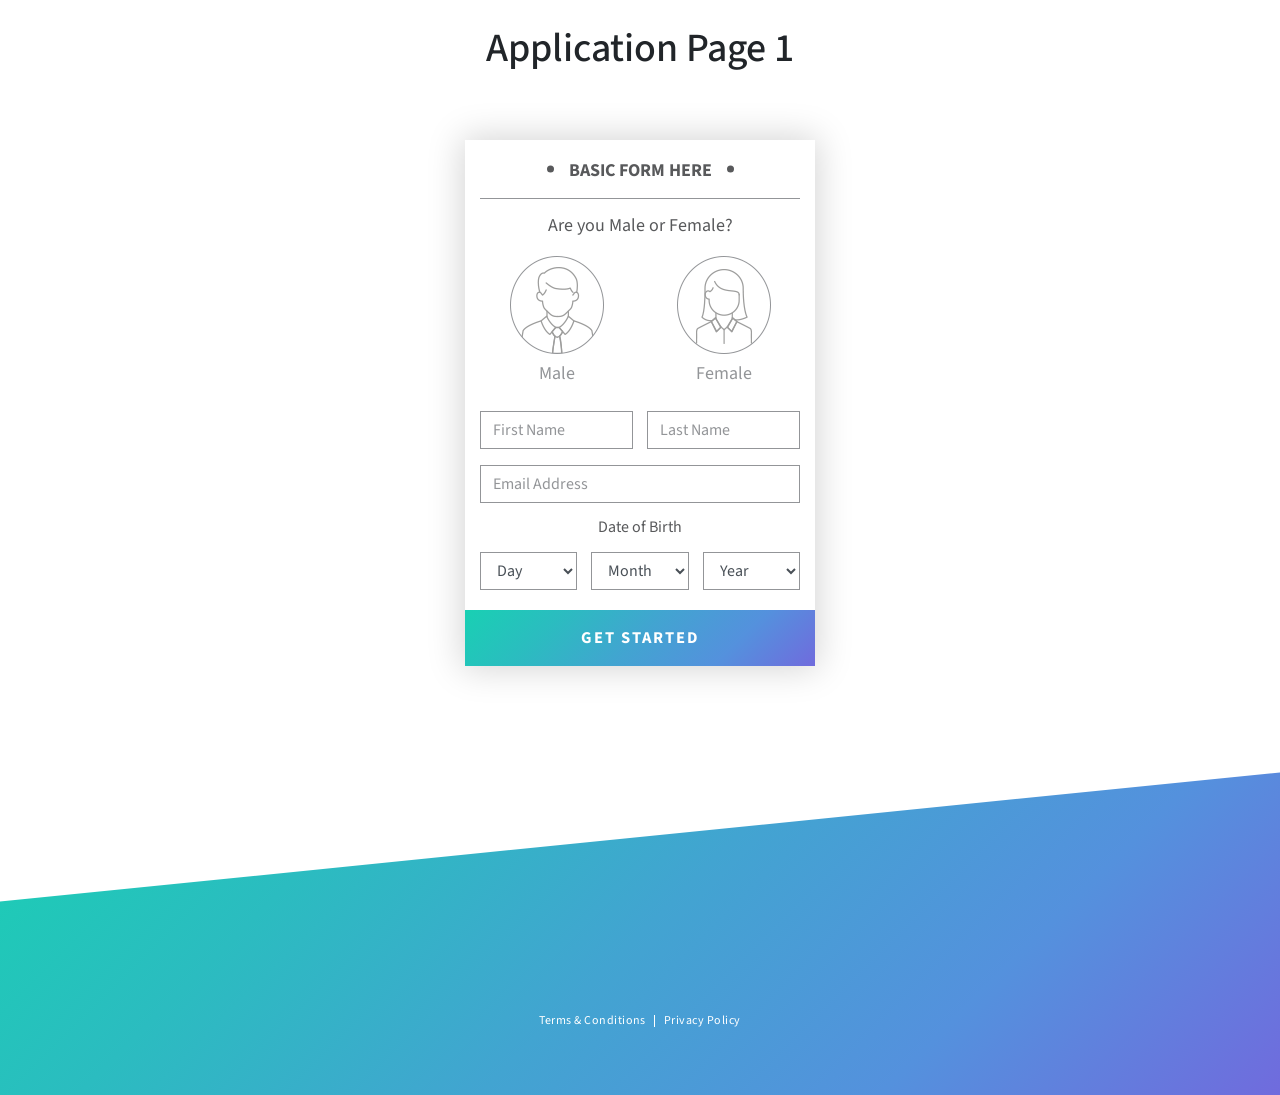
<file: index.html>
<html lang="en"><head>
<meta charset="utf-8">
<meta name="viewport" content="width=device-width, initial-scale=1, shrink-to-fit=no">
<link rel="stylesheet" type="text/css" href="https://stackpath.bootstrapcdn.com/bootstrap/4.3.1/css/bootstrap.min.css">
<link rel="stylesheet" type="text/css" href="css/style.css">
<link rel="stylesheet" type="text/css" href="css/topten.css">
<style type="text/css">
.icon-money:before, .icon-0:before {
				content: "\e911" !important;
		}
</style>
<title>Application Form</title>
</head>
<body>
<div class="header">
	<div class="container">
		<div class="row justify-content-center">
			<div class="col-12 text-center">
				<h1>Application Page 1</h1>
			</div>
		</div>
	</div>
</div>
<div class="banner">

	<div class="container relative">
					
				
		<div class="row justify-content-center">
			<div class="col-md-6 col-xl-4">
				<div class="signup-form">
	<form action="index.php" method="post">
		<div class="signup-inner">
			<h4>Basic Form Here</span></h4>
			<hr>
			<h5>Are you Male or Female?</h5>
			<div class="form-row mb-3">
				<div class="col">
					<label class="img-radio">
						<input type="radio" name="sex" value="male">
						<img src="images/male.png">
						<img src="images/male-hover.png">
						<span>Male</span>
					</label>
				</div>
				<div class="col">
					<label class="img-radio">
						<input type="radio" name="sex" value="female">
						<img src="images/female.png">
						<img src="images/female-hover.png">
						<span>Female</span>
					</label>
				</div>
			</div>
			<div class="form-row mb-3">
				<div class="col">
					<input class="form-control" type="text" name="firstname" placeholder="First Name" autocomplete="off">
				</div>
				<div class="col">
					<input class="form-control" type="text" name="lastname" placeholder="Last Name" autocomplete="off">
				</div>
			</div>
			<input class="form-control" type="email" name="email" placeholder="Email Address" autocomplete="off">
			<h6>Date of Birth</h6>
			<div class="form-row">
				<div class="col">
					<select class="form-control" name="dob_day">
						<option selected="" disabled="">Day</option>
													<option value="1">1</option>
													<option value="2">2</option>
													<option value="3">3</option>
													<option value="4">4</option>
													<option value="5">5</option>
													<option value="6">6</option>
													<option value="7">7</option>
													<option value="8">8</option>
													<option value="9">9</option>
													<option value="10">10</option>
													<option value="11">11</option>
													<option value="12">12</option>
													<option value="13">13</option>
													<option value="14">14</option>
													<option value="15">15</option>
													<option value="16">16</option>
													<option value="17">17</option>
													<option value="18">18</option>
													<option value="19">19</option>
													<option value="20">20</option>
													<option value="21">21</option>
													<option value="22">22</option>
													<option value="23">23</option>
													<option value="24">24</option>
													<option value="25">25</option>
													<option value="26">26</option>
													<option value="27">27</option>
													<option value="28">28</option>
													<option value="29">29</option>
													<option value="30">30</option>
													<option value="31">31</option>
											</select>
				</div>
				<div class="col">
					<select class="form-control" name="dob_month">
						<option selected="" disabled="">Month</option>
													<option value="1">January</option>
													<option value="2">February</option>
													<option value="3">March</option>
													<option value="4">April</option>
													<option value="5">May</option>
													<option value="6">June</option>
													<option value="7">July</option>
													<option value="8">August</option>
													<option value="9">September</option>
													<option value="10">October</option>
													<option value="11">November</option>
													<option value="12">December</option>
											</select>
				</div>
				<div class="col">
					<select class="form-control" name="dob_year">
						<option selected="" disabled="">Year</option>
													<option value="2013">2013</option>
													<option value="2012">2012</option>
													<option value="2011">2011</option>
													<option value="2010">2010</option>
													<option value="2009">2009</option>
													<option value="2008">2008</option>
													<option value="2007">2007</option>
													<option value="2006">2006</option>
													<option value="2005">2005</option>
													<option value="2004">2004</option>
													<option value="2003">2003</option>
													<option value="2002">2002</option>
													<option value="2001">2001</option>
													<option value="2000">2000</option>
													<option value="1999">1999</option>
													<option value="1998">1998</option>
													<option value="1997">1997</option>
													<option value="1996">1996</option>
													<option value="1995">1995</option>
													<option value="1994">1994</option>
													<option value="1993">1993</option>
													<option value="1992">1992</option>
													<option value="1991">1991</option>
													<option value="1990">1990</option>
													<option value="1989">1989</option>
													<option value="1988">1988</option>
													<option value="1987">1987</option>
													<option value="1986">1986</option>
													<option value="1985">1985</option>
													<option value="1984">1984</option>
													<option value="1983">1983</option>
													<option value="1982">1982</option>
													<option value="1981">1981</option>
													<option value="1980">1980</option>
													<option value="1979">1979</option>
													<option value="1978">1978</option>
													<option value="1977">1977</option>
													<option value="1976">1976</option>
													<option value="1975">1975</option>
													<option value="1974">1974</option>
													<option value="1973">1973</option>
													<option value="1972">1972</option>
													<option value="1971">1971</option>
													<option value="1970">1970</option>
													<option value="1969">1969</option>
													<option value="1968">1968</option>
													<option value="1967">1967</option>
													<option value="1966">1966</option>
													<option value="1965">1965</option>
													<option value="1964">1964</option>
													<option value="1963">1963</option>
													<option value="1962">1962</option>
													<option value="1961">1961</option>
													<option value="1960">1960</option>
													<option value="1959">1959</option>
													<option value="1958">1958</option>
													<option value="1957">1957</option>
													<option value="1956">1956</option>
													<option value="1955">1955</option>
													<option value="1954">1954</option>
													<option value="1953">1953</option>
													<option value="1952">1952</option>
													<option value="1951">1951</option>
													<option value="1950">1950</option>
													<option value="1949">1949</option>
													<option value="1948">1948</option>
													<option value="1947">1947</option>
													<option value="1946">1946</option>
													<option value="1945">1945</option>
													<option value="1944">1944</option>
													<option value="1943">1943</option>
													<option value="1942">1942</option>
													<option value="1941">1941</option>
													<option value="1940">1940</option>
													<option value="1939">1939</option>
													<option value="1938">1938</option>
													<option value="1937">1937</option>
													<option value="1936">1936</option>
													<option value="1935">1935</option>
													<option value="1934">1934</option>
													<option value="1933">1933</option>
													<option value="1932">1932</option>
													<option value="1931">1931</option>
													<option value="1930">1930</option>
													<option value="1929">1929</option>
													<option value="1928">1928</option>
													<option value="1927">1927</option>
													<option value="1926">1926</option>
													<option value="1925">1925</option>
													<option value="1924">1924</option>
													<option value="1923">1923</option>
													<option value="1922">1922</option>
													<option value="1921">1921</option>
											</select>
				</div>
			</div>
		</div>
		<input class="btn btn-primary btn-block disableonsubmit" type="submit" value="Get started">
	</form>
</div>			</div>
		</div>
		
	</div>
</div>

<div class="footer text-center">
	<div class="container">
		
		<div class="row">
			<div class="col-12 copyright">
				<ul>
					<li><a href="terms-conditions.html">Terms &amp; Conditions</a></li>
					<li><a href="privacy-policy.html">Privacy Policy</a></li>
				</ul>
				
				
			</div>
		</div>
	</div>
</div>
<script type="text/javascript" src="https://code.jquery.com/jquery-3.3.1.min.js"></script>
<script type="text/javascript" src="https://cdnjs.cloudflare.com/ajax/libs/popper.js/1.14.7/umd/popper.min.js"></script>
<script type="text/javascript" src="https://stackpath.bootstrapcdn.com/bootstrap/4.3.1/js/bootstrap.min.js"></script>
<script type="text/javascript" src="js/scripts.js"></script>

<style>.tb_button {padding:1px;cursor:pointer;border-right: 1px solid #8b8b8b;border-left: 1px solid #FFF;border-bottom: 1px solid #fff;}.tb_button.hover {borer:2px outset #def; background-color: #f8f8f8 !important;}.ws_toolbar {z-index:100000} .ws_toolbar .ws_tb_btn {cursor:pointer;border:1px solid #555;padding:3px}   .tb_highlight{background-color:yellow} .tb_hide {visibility:hidden} .ws_toolbar img {padding:2px;margin:0px}</style></body></html>
</file>
<file: css/style.css>
@import url(https://fonts.googleapis.com/css?family=Pacifico|Source+Sans+Pro:400,600,600i,700,700i&display=swap);body{font-family:"Source Sans Pro",sans-serif}.video-poster{cursor:pointer}.video-modal{overflow:hidden}.video-modal .modal-content{border:none}.video-modal .modal-body{position:relative;overflow:hidden}.video-modal .modal-body .close{position:absolute;top:10px;right:10px;z-index:999;padding:0 4px}.video-modal .modal-body .close:focus{outline:none}.video-modal .modal-body video{max-width:100%;height:auto;float:left}.header{position:absolute;z-index:10;width:100%;padding:25px 0}.header .nav-toggle{position:fixed;top:30px;right:20px;z-index:999;display:inline-block;width:25px;height:20px;cursor:pointer}.header .nav-toggle span{display:inline-block;width:100%;height:2px;background-color:#ffffff;position:absolute;-webkit-transition:all .25s ease;-moz-transition:all .25s ease;-ms-transition:all .25s ease;-o-transition:all .25s ease;transition:all .25s ease}.header .nav-toggle span:nth-child(1){top:0}.header .nav-toggle span:nth-child(2){top:9px}.header .nav-toggle span:nth-child(3){top:18px}.header .nav-toggle.dark span{background-color:#58595b}.header .nav-toggle.active span{background-color:#58595b}.header .nav-toggle.active span:nth-child(1){top:8px;-webkit-transform:rotate(45deg);-moz-transform:rotate(45deg);-ms-transform:rotate(45deg);-o-transform:rotate(45deg);transform:rotate(45deg)}.header .nav-toggle.active span:nth-child(2){opacity:0}.header .nav-toggle.active span:nth-child(3){top:8px;-webkit-transform:rotate(-45deg);-moz-transform:rotate(-45deg);-ms-transform:rotate(-45deg);-o-transform:rotate(-45deg);transform:rotate(-45deg)}.header .nav-toggle.active+.menu{left:0}.header .menu{position:fixed;z-index:998;width:100vw;height:100vh;background-color:#ffffff;top:0;left:-100%;padding:120px 80px;-webkit-transition:left .5s ease;-moz-transition:left .5s ease;-ms-transition:left .5s ease;-o-transition:left .5s ease;transition:left .5s ease}.header .menu ul{list-style-type:none;margin:0;padding:0}.header .menu ul li{margin-bottom:15px}.header .menu ul li a,.header .menu ul li a:before{background:transparent;display:initial}.header .menu ul li a{font-size:30px;color:#58595b;text-decoration:none;-webkit-transition:all .25s ease;-moz-transition:all .25s ease;-ms-transition:all .25s ease;-o-transition:all .25s ease;transition:all .25s ease}.header .menu ul li a .icon{display:inline-block;width:56px;text-align:center;margin:0 0 0 -10px;font-size:24px}.header .menu ul li a .icon,.header .menu ul li a .icon::before{background:-webkit-gradient(linear, left top, right top, from(#30b7c4), to(#5392dd));-webkit-background-clip:text;-webkit-text-fill-color:transparent}.header .menu ul li a:before{-webkit-transition:all .25s ease;-moz-transition:all .25s ease;-ms-transition:all .25s ease;-o-transition:all .25s ease;transition:all .25s ease}.header .menu ul li a:hover,.header .menu ul li a:hover:before{background:-webkit-gradient(linear, left top, left bottom, from(#30b7c4), to(#5392dd));-webkit-background-clip:text;-webkit-text-fill-color:transparent}.header .menu ul li:last-child{margin-bottom:0}.header .logo{margin-top:8px}.header .logo img{width:auto;height:40px;max-width:none}.banner{color:#ffffff;padding:90px 0;position:relative}.banner .banner-overlay{width:100%;height:70vh;position:absolute;top:0;left:0;-webkit-clip-path:polygon(0 0, 100% 0, 100% 80%, 0% 100%);clip-path:polygon(0 0, 100% 0, 100% 80%, 0% 100%);overflow:hidden}.banner .banner-overlay.home{min-height:560px}.banner .banner-overlay img{float:right;width:auto;height:auto;min-width:100%;min-height:100%}.banner .banner-overlay .gradient{background:#19d0b3;background:-moz-linear-gradient(-45deg, #19d0b3 0%, #2bbcc0 25%, #42a4d1 50%, #5491dd 75%, #706bdd 100%);background:-webkit-linear-gradient(-45deg, #19d0b3 0%, #2bbcc0 25%, #42a4d1 50%, #5491dd 75%, #706bdd 100%);background:linear-gradient(135deg, #19d0b3 0%, #2bbcc0 25%, #42a4d1 50%, #5491dd 75%, #706bdd 100%);filter:progid:DXImageTransform.Microsoft.gradient( startColorstr='#19d0b3', endColorstr='#706bdd',GradientType=1 );width:100%;height:100%;position:absolute;top:0;left:0;opacity:0.85}.banner .quotes-slider{display:none;position:absolute;width:100%;height:100%}.banner .quotes-slider .quote{width:163px;height:152px;position:absolute;background-repeat:no-repeat;text-align:center;padding:30px 35px;font-size:16px;line-height:18px;-webkit-transition:opacity .5s ease;-moz-transition:opacity .5s ease;-ms-transition:opacity .5s ease;-o-transition:opacity .5s ease;transition:opacity .5s ease}.banner .quotes-slider .quote>span{width:calc(100% - 60px);position:absolute;top:calc(50% - 6px);left:50%;-webkit-transform:translate(-50%, -50%);-moz-transform:translate(-50%, -50%);-ms-transform:translate(-50%, -50%);-o-transform:translate(-50%, -50%);transform:translate(-50%, -50%)}.banner .quotes-slider .quote>span strong{font-family:"Pacifico",cursive;font-weight:normal;font-size:24px}.banner .quotes-slider .quote.left{background-image:url(../images/quote-left.png)}.banner .quotes-slider .quote.right{background-image:url(../images/quote-right.png)}.banner .quotes-slider .quote.faded{opacity:0}.banner .quotes-slider.init-slider .quote{display:none}.banner.banner-small .banner-overlay{height:170px;-webkit-clip-path:polygon(0 0, 100% 0, 100% 35%, 0% 100%);clip-path:polygon(0 0, 100% 0, 100% 35%, 0% 100%)}.banner.banner-mid{padding-bottom:60px}.banner.banner-mid .banner-overlay{height:300px;-webkit-clip-path:polygon(0 0, 100% 0, 100% 55%, 0% 100%);clip-path:polygon(0 0, 100% 0, 100% 55%, 0% 100%)}.banner h1{font-size:45px;font-weight:700;margin:0 0 10px}.banner p{font-size:18px;line-height:28px;margin:0;color:#ffffff}.banner p strong{font-weight:600}.banner p em{font-style:italic}.banner p.small{font-size:12px}.banner p.medium-small{font-size:14px}h3.small{font-size:18px;text-transform:uppercase;font-weight:700;color:#58595b}h3{font-weight:700;text-transform:uppercase;font-size:28px;color:#58595b}h3 strong{font-family:"Pacifico",cursive;font-weight:400;text-transform:none}h3.small{font-size:20px;font-weight:700}h3.fancytext strong{color:#ffffff}h3.fancytext strong span{color:#ffffff;-webkit-transition:color .25s ease;-moz-transition:color .25s ease;-ms-transition:color .25s ease;-o-transition:color .25s ease;transition:color .25s ease}h3.fancytext strong span.faded{color:#58595b}h4{font-size:25px;font-weight:400;color:#58595b}h4 strong{font-weight:700}p{font-size:18px;line-height:28px;color:#58595b}p strong{font-weight:700}.home-grid .border{padding:30px 27px 0}.home-grid img{width:100%}.home-grid .icon,.home-grid .icon:before{background:-webkit-gradient(linear, left top, right top, from(#30b7c4), to(#5392dd));-webkit-background-clip:text;-webkit-text-fill-color:transparent}.home-grid .icon{display:block;font-size:28px;margin:0 0 15px}.home-grid .title{font-size:18px;font-weight:700;color:#58595b;text-transform:uppercase;display:block;margin:0 0 8px}.home-grid p{margin:0;font-size:15px;line-height:22px}.accordions .accordion{border:1px solid #939598;padding:16px 20px}.accordions .accordion:not(:first-child){border-top:none}.accordions .accordion .title{position:relative;font-size:18px;color:#58595b;padding-right:40px;cursor:pointer;-webkit-touch-callout:none;-webkit-user-select:none;-khtml-user-select:none;-moz-user-select:none;-ms-user-select:none;user-select:none}.accordions .accordion .title .icon{font-size:28px;position:absolute;top:50%;right:0;-webkit-transform:translateY(-50%);-moz-transform:translateY(-50%);-ms-transform:translateY(-50%);-o-transform:translateY(-50%);transform:translateY(-50%)}.accordions .accordion .title .icon,.accordions .accordion .title .icon::before{display:initial;background:-webkit-gradient(linear, left top, left bottom, from(#30b7c4), to(#5392dd));-webkit-background-clip:text;-webkit-text-fill-color:transparent}.accordions .accordion .content{display:none;padding:20px 0 0}.accordions .accordion .content p:last-child{margin-bottom:0}.content h1{font-weight:700;text-transform:uppercase;font-size:35px;color:#58595b}.content h1 strong{font-family:"Pacifico",cursive;font-weight:400;text-transform:none}.content h3{font-size:24px}.content h4{font-size:18px;text-transform:uppercase;color:#58595b;font-weight:700}.content p{font-size:16px;line-height:22px}.content ul,.content ol{font-size:16px;line-height:22px;color:#58595b}.content.grid .icon{display:block;font-size:34px;margin-bottom:18px}.content.grid p{font-size:17px;line-height:27px}.styled-list{width:calc(100% + 30px + 30px);list-style-type:none;text-align:left;margin:0 -30px}.styled-list li{border-top:1px solid rgba(147,149,152,0.4);font-size:18px;color:#58595b;padding:18px 0}.styled-list li:last-child{border-bottom:1px solid rgba(147,149,152,0.4)}.styled-list li .tick{position:relative;top:-2px;margin-right:10px}.reviews img{margin-bottom:8px}.reviews p{font-size:14px;line-height:24px;color:#58595b}.reviews p strong{font-weight:700}.reviews p em strong{font-weight:700}hr.dark{width:100%;height:1px;border:none;background-color:#939598}.card{border:none;border-radius:0;-webkit-box-shadow:0 12px 33px 3px rgba(0,0,0,0.17);box-shadow:0 12px 33px 3px rgba(0,0,0,0.17)}.signup-form{background-color:#ffffff;-webkit-box-shadow:0 0 33px 3px rgba(0,0,0,0.17);box-shadow:0 0 33px 3px rgba(0,0,0,0.17);color:#58595b;text-align:center;margin:50px 0 0}.signup-form .signup-inner{padding:15px 15px 20px;position:relative;overflow:hidden}.signup-form .signup-inner::before{content:"";width:100%;height:100%;position:absolute;top:0;background:-moz-linear-gradient(left, rgba(255,255,255,0) 0%, rgba(255,255,255,0.8) 50%, rgba(128,186,232,0) 99%, rgba(125,185,232,0) 100%);background:-webkit-gradient(linear, left top, right top, color-stop(0%, rgba(255,255,255,0)), color-stop(50%, rgba(255,255,255,0.8)), color-stop(99%, rgba(128,186,232,0)), color-stop(100%, rgba(125,185,232,0)));background:-webkit-linear-gradient(left, rgba(255,255,255,0) 0%, rgba(255,255,255,0.8) 50%, rgba(128,186,232,0) 99%, rgba(125,185,232,0) 100%);background:-o-linear-gradient(left, rgba(255,255,255,0) 0%, rgba(255,255,255,0.8) 50%, rgba(128,186,232,0) 99%, rgba(125,185,232,0) 100%);background:-ms-linear-gradient(left, rgba(255,255,255,0) 0%, rgba(255,255,255,0.8) 50%, rgba(128,186,232,0) 99%, rgba(125,185,232,0) 100%);background:linear-gradient(to right, rgba(255,255,255,0) 0%, rgba(255,255,255,0.8) 50%, rgba(128,186,232,0) 99%, rgba(125,185,232,0) 100%);filter:progid:DXImageTransform.Microsoft.gradient( startColorstr='#00ffffff', endColorstr='#007db9e8',GradientType=1 );-webkit-transform:translateX(-150%);-moz-transform:translateX(-150%);-ms-transform:translateX(-150%);-o-transform:translateX(-150%);transform:translateX(-150%);-webkit-animation:slide 1.5s ease 0s infinite normal;-moz-animation:slide 1.5s ease 0s infinite normal;-ms-animation:slide 1.5s ease 0s infinite normal;-o-animation:slide 1.5s ease 0s infinite normal;animation:slide 1.5s ease 0s infinite normal}.signup-form h4{position:relative;font-weight:700;text-transform:uppercase;margin:5px 0;font-size:18px}.signup-form h4::before,.signup-form h4::after{content:"";width:7px;height:7px;display:inline-block;background-color:#58595b;border-radius:50%;-webkit-transform:translateY(-50%);-moz-transform:translateY(-50%);-ms-transform:translateY(-50%);-o-transform:translateY(-50%);transform:translateY(-50%)}.signup-form h4::before{margin-right:15px}.signup-form h4::after{margin-left:15px}.signup-form h4 strong{font-family:"Pacifico",cursive;font-weight:400;text-transform:none}.signup-form hr{width:100%;height:1px;border:none;background-color:#939598}.signup-form h5{font-size:18px;font-weight:400;margin:0 0 20px}.signup-form .img-radio{position:relative}.signup-form .img-radio input[type="radio"]{display:none}.signup-form .img-radio input[type="radio"]+img{display:block}.signup-form .img-radio input[type="radio"]+img+img{position:absolute;top:0;left:0;cursor:pointer;opacity:0;-webkit-transition:opacity .25s ease;-moz-transition:opacity .25s ease;-ms-transition:opacity .25s ease;-o-transition:opacity .25s ease;transition:opacity .25s ease}.signup-form .img-radio input[type="radio"]+img+img:hover{opacity:1}.signup-form .img-radio input[type="radio"]:checked+img+img{opacity:1}.signup-form .img-radio span{display:block;font-size:18px;color:#939598;margin:6px 0 0}.signup-form h6{font-size:16px;font-weight:400;margin:15px 0}.panels{padding:30px 0 160px}.panels #select-all{width:160px;height:160px;border-radius:50%;border:none;margin:0 0 80px;font-size:16px;line-height:22px;letter-spacing:2px;text-transform:uppercase;font-weight:700;padding:0 20px}.panels #select-all:focus{outline:none}.panels #select-all+.panel::before{content:"";width:1px;height:80px;background-color:#939598;position:absolute;top:-81px;left:50%;-webkit-transform:translateX(-50%);-moz-transform:translateX(-50%);-ms-transform:translateX(-50%);-o-transform:translateX(-50%);transform:translateX(-50%)}.panels .panel{position:relative;border:1px solid #939598;margin:0 0 80px;font-size:18px;color:#58595b}.panels .panel::after{content:"";width:1px;height:80px;background-color:#939598;position:absolute;top:calc(100% + 1px);left:50%;-webkit-transform:translateX(-50%);-moz-transform:translateX(-50%);-ms-transform:translateX(-50%);-o-transform:translateX(-50%);transform:translateX(-50%)}.panels .panel>.row>div:nth-child(2){padding:20px 22px 15px}.panels .panel p{margin-bottom:10px}.panels .panel ul{list-style-type:none;margin:0;padding:0 0 0 22px}.panels .panel ul li{font-size:16px;font-weight:400}.panels .panel ul li strong{font-weight:700}.panels .panel ul.details{list-style-type:none;margin:10px 0 0;padding:0}.panels .panel ul.details li{font-size:14px;display:inline-block;cursor:pointer;margin-right:22px;position:relative;-webkit-transition:color .25s ease;-moz-transition:color .25s ease;-ms-transition:color .25s ease;-o-transition:color .25s ease;transition:color .25s ease}.panels .panel ul.details li::after{content:"";width:1px;height:70%;background-color:#58595b;position:absolute;top:50%;right:-14px;-webkit-transform:translateY(-50%);-moz-transform:translateY(-50%);-ms-transform:translateY(-50%);-o-transform:translateY(-50%);transform:translateY(-50%)}.panels .panel ul.details li:last-child{margin-right:0}.panels .panel ul.details li:last-child::after{display:none}.panels .panel ul.details li:hover{color:#1ccdb5}.panels .panel ul.rewards{width:90%;list-style-type:none;margin:0 auto;padding:0}.panels .panel ul.rewards li{float:left;width:calc(100% / 3);text-align:center;font-size:28px;margin:2px 0}.panels .panel .panel-content ul{padding:0 0 0 25px}.panels .panel .panel-content ul li{position:relative}.panels .panel .panel-content ul li:before{content:"\e90f";font-family:'topten' !important;speak:none;font-style:normal;font-weight:normal;font-variant:normal;text-transform:none;line-height:1;-webkit-font-smoothing:antialiased;-moz-osx-font-smoothing:grayscale;background:-webkit-gradient(linear, left top, left bottom, from(#30b7c4), to(#5392dd));-webkit-background-clip:text;-webkit-text-fill-color:transparent;display:initial;position:absolute;top:6px;left:-25px}.panels .panel input[type="checkbox"]{display:none}.panels .panel button{width:100%;font-size:20px;font-weight:700;color:#ffffff;text-transform:uppercase;padding:14px 0;border:none;letter-spacing:4px;background:#19d0b3;background:-moz-linear-gradient(-45deg, #19d0b3 0%, #2bbcc0 25%, #42a4d1 50%, #5491dd 75%, #706bdd 100%);background:-webkit-linear-gradient(-45deg, #19d0b3 0%, #2bbcc0 25%, #42a4d1 50%, #5491dd 75%, #706bdd 100%);background:linear-gradient(135deg, #19d0b3 0%, #2bbcc0 25%, #42a4d1 50%, #5491dd 75%, #706bdd 100%);filter:progid:DXImageTransform.Microsoft.gradient( startColorstr='#19d0b3', endColorstr='#706bdd',GradientType=1 )}.panels .panel button:focus{outline:none}.panels .panel button.selected{color:#a7a7a7;border:1px solid #d3d3d3;background:#dbdbdb;background:-moz-linear-gradient(top, #dbdbdb 0%, #ededed 100%);background:-webkit-linear-gradient(top, #dbdbdb 0%, #ededed 100%);background:linear-gradient(to bottom, #dbdbdb 0%, #ededed 100%);filter:progid:DXImageTransform.Microsoft.gradient( startColorstr='#dbdbdb', endColorstr='#ededed',GradientType=0 )}.panels .panel .terms,.panels .panel .policy{display:none}.footer{padding:100px 0 28px;-webkit-clip-path:polygon(0 14%, 100% 0, 100% 100%, 0% 100%);clip-path:polygon(0 14%, 100% 0, 100% 100%, 0% 100%);background:#19d0b3;background:-moz-linear-gradient(-45deg, #19d0b3 0%, #2bbcc0 25%, #42a4d1 50%, #5491dd 75%, #706bdd 100%);background:-webkit-linear-gradient(-45deg, #19d0b3 0%, #2bbcc0 25%, #42a4d1 50%, #5491dd 75%, #706bdd 100%);background:linear-gradient(135deg, #19d0b3 0%, #2bbcc0 25%, #42a4d1 50%, #5491dd 75%, #706bdd 100%);filter:progid:DXImageTransform.Microsoft.gradient(startColorstr='#19d0b3', endColorstr='#706bdd', GradientType=1)}.footer .logo{width:auto;height:40px;max-width:none}.footer p{font-size:18px;font-weight:400;color:#ffffff;letter-spacing:0.72px}.footer .copyright ul{list-style-type:none;margin:20px 0 7px;padding:0;font-size:0}.footer .copyright ul li{display:inline-block;position:relative;margin-right:18px}.footer .copyright ul li::after{content:"";width:1px;height:12px;position:absolute;top:50%;right:-9px;background-color:#ffffff;-webkit-transform:translateY(-50%);-moz-transform:translateY(-50%);-ms-transform:translateY(-50%);-o-transform:translateY(-50%);transform:translateY(-50%)}.footer .copyright ul li a{font-size:12px;letter-spacing:0.48px;color:#ffffff;text-decoration:none}.footer .copyright ul li:last-child{margin-right:0}.footer .copyright ul li:last-child::after{display:none}.footer .copyright p{font-size:12px;letter-spacing:0.48px;margin:0 0 2px}.relative{position:relative !important}.static{position:static !important}.form-row{margin-left:-7px;margin-right:-7px}.form-row>.col{padding-left:7px;padding-right:7px}.form-control{border-radius:0;border-color:#939598;font-size:16px}.form-control::-webkit-input-placeholder{color:#939598}.form-control:-moz-placeholder{color:#939598}.form-control::-moz-placeholder{color:#939598}.form-control:-ms-input-placeholder{color:#939598}.text-underline{text-decoration:underline !important}.btn{border-radius:0}.btn.btn-primary{font-size:16.5px;font-weight:700;letter-spacing:2px;line-height:44px;text-transform:uppercase;border:none;background:#19d0b3;background:-moz-linear-gradient(-45deg, #19d0b3 0%, #2bbcc0 25%, #42a4d1 50%, #5491dd 75%, #706bdd 100%);background:-webkit-linear-gradient(-45deg, #19d0b3 0%, #2bbcc0 25%, #42a4d1 50%, #5491dd 75%, #706bdd 100%);background:linear-gradient(135deg, #19d0b3 0%, #2bbcc0 25%, #42a4d1 50%, #5491dd 75%, #706bdd 100%);filter:progid:DXImageTransform.Microsoft.gradient( startColorstr='#19d0b3', endColorstr='#706bdd',GradientType=1 )}.btn.btn-shadow{-webkit-box-shadow:0 0 33px 3px rgba(0,0,0,0.17);box-shadow:0 0 33px 3px rgba(0,0,0,0.17)}.btn.btn-gold{border:none;color:#58595b;background:#fd8266;background:-moz-linear-gradient(-45deg, #fd8266 0%, #feb660 50%, #ffe273 100%);background:-webkit-linear-gradient(-45deg, #fd8266 0%, #feb660 50%, #ffe273 100%);background:linear-gradient(135deg, #fd8266 0%, #feb660 50%, #ffe273 100%);filter:progid:DXImageTransform.Microsoft.gradient(startColorstr='#fd8266', endColorstr='#ffe273', GradientType=1)}.btn.btn-gold.active{box-shadow:none !important;color:#a7a7a7 !important;border:1px solid #d3d3d3 !important;background:#dbdbdb;background:-moz-linear-gradient(top, #dbdbdb 0%, #ededed 100%);background:-webkit-linear-gradient(top, #dbdbdb 0%, #ededed 100%);background:linear-gradient(to bottom, #dbdbdb 0%, #ededed 100%);filter:progid:DXImageTransform.Microsoft.gradient( startColorstr='#dbdbdb', endColorstr='#ededed',GradientType=0 )}.btn.btn-link{cursor:pointer}.btn.btn-img{position:relative}.btn.btn-img img{position:absolute;top:50%;left:15px;-webkit-transform:translateY(-50%);-moz-transform:translateY(-50%);-ms-transform:translateY(-50%);-o-transform:translateY(-50%);transform:translateY(-50%)}.text-dark,.text-extra-dark{color:#939598 !important}.text-dark a,.text-extra-dark a{color:#939598;text-decoration:none;-webkit-transition:color .25s ease;-moz-transition:color .25s ease;-ms-transition:color .25s ease;-o-transition:color .25s ease;transition:color .25s ease}.text-dark a:hover,.text-extra-dark a:hover{color:#5491DD}.text-extra-dark{color:#67686A !important}.text-extra-dark a{color:#67686A}.big-number{font-size:138px;font-weight:700;position:relative;top:-50px;opacity:0;-webkit-transition:top .25s ease, opacity .25s ease;-moz-transition:top .25s ease, opacity .25s ease;-ms-transition:top .25s ease, opacity .25s ease;-o-transition:top .25s ease, opacity .25s ease;transition:top .25s ease, opacity .25s ease}.big-number.active{top:0;opacity:1}.gradient-text:not(:hover),.gradient-text:not(:hover)::before,.gradient-text.no-hover:hover,.gradient-text.no-hover:hover:before{background:-webkit-gradient(linear, left top, left bottom, from(#30b7c4), to(#5392dd));-webkit-background-clip:text;-webkit-text-fill-color:transparent;display:initial}.gradient-text:hover{color:#2a2a2a;text-decoration:none}ul.horizontal-list{list-style-type:none;margin:0;padding:0}ul.horizontal-list li{display:inline-block;color:#58595b}ul.horizontal-list.small li{font-size:14px}ul.horizontal-list.small li .icon{font-size:17px;position:relative;bottom:-2px}.final-step{display:inline-block;width:42px;height:42px;background-color:#f7eb54;border-radius:50%;text-align:center;line-height:42px;font-size:22.71px;font-weight:700;color:#58595b}@-webkit-keyframes slide{0%{-webkit-transform:translateX(-150%)}100%{-webkit-transform:translateX(50%)}}@-moz-keyframes slide{0%{-moz-transform:translateX(-150%)}100%{-moz-transform:translateX(50%)}}@-ms-keyframes slide{0%{-ms-transform:translateX(-150%)}100%{-ms-transform:translateX(50%)}}@-o-keyframes slide{0%{-o-transform:translateX(-150%)}100%{-o-transform:translateX(50%)}}@keyframes slide{0%{transform:translateX(-150%)}100%{transform:translateX(50%)}}@media all and (-ms-high-contrast: none), (-ms-high-contrast: active){.gradient-text{color:#30b7c4}}@media (min-width: 768px){.header .nav-toggle{right:auto;left:80px}.header .menu{width:35vw}.banner .quotes-slider{display:block}.panels .panel>.row>div:nth-child(2){border-left:1px solid #939598;border-right:1px solid #939598}.panels .panel>.row>div:nth-child(3){padding:0 22px}.footer{padding:180px 0 58px;-webkit-clip-path:polygon(0 40%, 100% 0, 100% 100%, 0% 100%);clip-path:polygon(0 40%, 100% 0, 100% 100%, 0% 100%)}.footer .copyright a{color:#ffffff}.footer .copyright ul{margin:60px 0 7px}.border-between>[class*='col-']:before{background:#939598;bottom:0;content:" ";left:0;position:absolute;width:1px;top:0;opacity:0.4}.border-between>[class*='col-']:first-child:before{display:none}.border-md-top{border-top:1px solid #dee2e6 !important}.border-md-bottom{border-bottom:1px solid #dee2e6 !important}.border-md-top-none{border-top:none !important}.border-md-bottom-none{border-bottom:none !important}}@media (min-width: 2560px){.banner::before{-webkit-clip-path:polygon(0 0, 100% 0, 100% 60%, 0% 100%);clip-path:polygon(0 0, 100% 0, 100% 60%, 0% 100%)}}
/*# sourceMappingURL=style.css.map */
</file>
<file: css/topten.css>
@font-face{font-family:'topten';src:url("../fonts/topten.ttf?i6cscb") format("truetype"),url("../fonts/topten.woff?i6cscb") format("woff"),url("../fonts/topten.svg?i6cscb#topten") format("svg");font-weight:normal;font-style:normal}.icon{font-family:'topten' !important;speak:none;font-style:normal;font-weight:normal;font-variant:normal;text-transform:none;line-height:1;-webkit-font-smoothing:antialiased;-moz-osx-font-smoothing:grayscale}.icon-0:before{content:"\e906"}.icon-1:before{content:"\e904"}.icon-2:before{content:"\e90a"}.icon-3:before{content:"\e901"}.icon-4:before{content:"\e908"}.icon-5:before{content:"\e909"}.icon-kr:before{content:"\e900"}.icon-dollar:before{content:"\e911"}.icon-euro:before{content:"\e910"}.icon-check:before{content:"\e90f"}.icon-minus:before{content:"\e90c"}.icon-plus:before{content:"\e90d"}.icon-arrow:before{content:"\e90e"}.icon-trophy:before,.icon-competitions:before{content:"\e901"}.icon-cash:before{content:"\e902"}.icon-ribbon:before{content:"\e903"}.icon-giftcard:before,.icon-gift-cards:before{content:"\e904"}.icon-research:before{content:"\e905"}.icon-gbp:before,.icon-money:before{content:"\e906"}.icon-diamond:before{content:"\e907"}.icon-shop:before,.icon-mystery-shopping:before{content:"\e908"}.icon-prize:before,.icon-prize-draws:before{content:"\e909"}.icon-game:before,.icon-product-testing:before{content:"\e90a"}.icon-star:before{content:"\e90b"}.icon-home:before{content:"\e912"}
/*# sourceMappingURL=topten.css.map */
</file>
